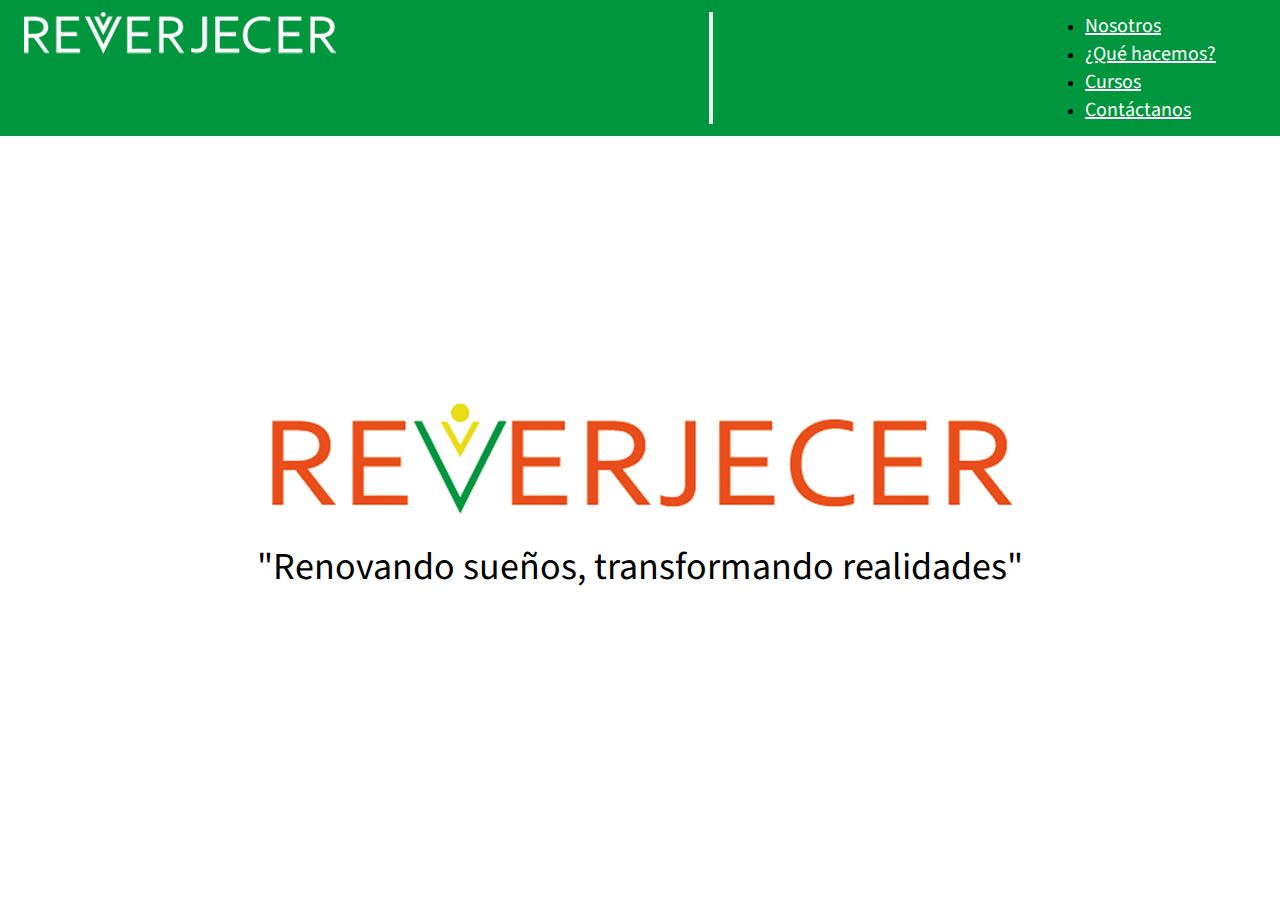
<file: index.html>
<!doctype html>
<html lang="es">
    <head>
        <meta charset="utf-8">
        <meta name="viewport" content="width=device-width, initial-scale=1">
        <title>Reverjecer</title>
        <link
            href="https://cdn.jsdelivr.net/npm/bootstrap@5.2.0/dist/css/bootstrap.min.css"
            rel="stylesheet"
            integrity="sha384-gH2yIJqKdNHPEq0n4Mqa/HGKIhSkIHeL5AyhkYV8i59U5AR6csBvApHHNl/vI1Bx"
            crossorigin="anonymous">
        <link rel="stylesheet" href="css/style.css">
        <link rel="preconnect" href="https://fonts.googleapis.com">
        <link
            rel="preconnect"
            href="https://fonts.gstatic.com"
            crossorigin="crossorigin">
        <link
            href="https://fonts.googleapis.com/css2?family=Source+Sans+Pro:ital,wght@0,400;0,600;1,400&display=swap"
            rel="stylesheet">
    </head>
    <body>
      <div class="container-fluid">
        
        <!-- Barra de navegación -->

        <section class="menunavegacion">
            
            <nav class="menunav navbar navbar-expand-lg">
                <div class="mobwh50">
                    <a href="index.html" target="_blank">
                        <img src="Images/logoblanco.png" alt="reverjecer" style="width:100%">
                        
                    </a>
                   
                </div>

                    <button class="navbar-toggler" type="button" data-bs-toggle="collapse" data-bs-target="#navbarNav" aria-controls="navbarNav" aria-expanded="false" aria-label="Toggle navigation">
                        <span class="navbar-toggler-icon"></span>
                    </button>
                
                
                <div class="mobwh50">
                    
                    

                    <div class="collapse navbar-collapse" id="navbarNav">
                       
                        <ul class="navbar-nav">
                            <li class="nav-item navp">
                                <a class="nav-link" href="nosotros.html" target="_blank">Nosotros</a>
                            </li>
                            <li class="nav-item  navp">
                                <a class="nav-link" href="quehacemos.html" target="_blank">¿Qué hacemos?</a>
                            </li>
                            <li class="nav-item  navp">
                                <a class="nav-link" href="cursos.html" target="_blank">Cursos</a>
                            </li>
                            <li class="nav-item">
                                <a class="nav-link" href="contactanos.html" target="_blank">Contáctanos</a>
                            </li>
                        </ul>
                    </div>
                </div>
                
                
            </nav>
             
        </section>
        
        <!-- Banner -->
        <section class="banner">
            <div>
                <img src="Images/banner.png" alt="reverjecer" style="width: 100%;">
            </div>

            <div>
                <p style="font-size: 38px ">"Renovando sueños, transformando realidades"</p>
            </div>
        </section>
        
    </div>

        <script
            src="https://cdn.jsdelivr.net/npm/bootstrap@5.2.0/dist/js/bootstrap.bundle.min.js"
            integrity="sha384-A3rJD856KowSb7dwlZdYEkO39Gagi7vIsF0jrRAoQmDKKtQBHUuLZ9AsSv4jD4Xa"
            crossorigin="anonymous"></script>
    </body>
</html>
</file>
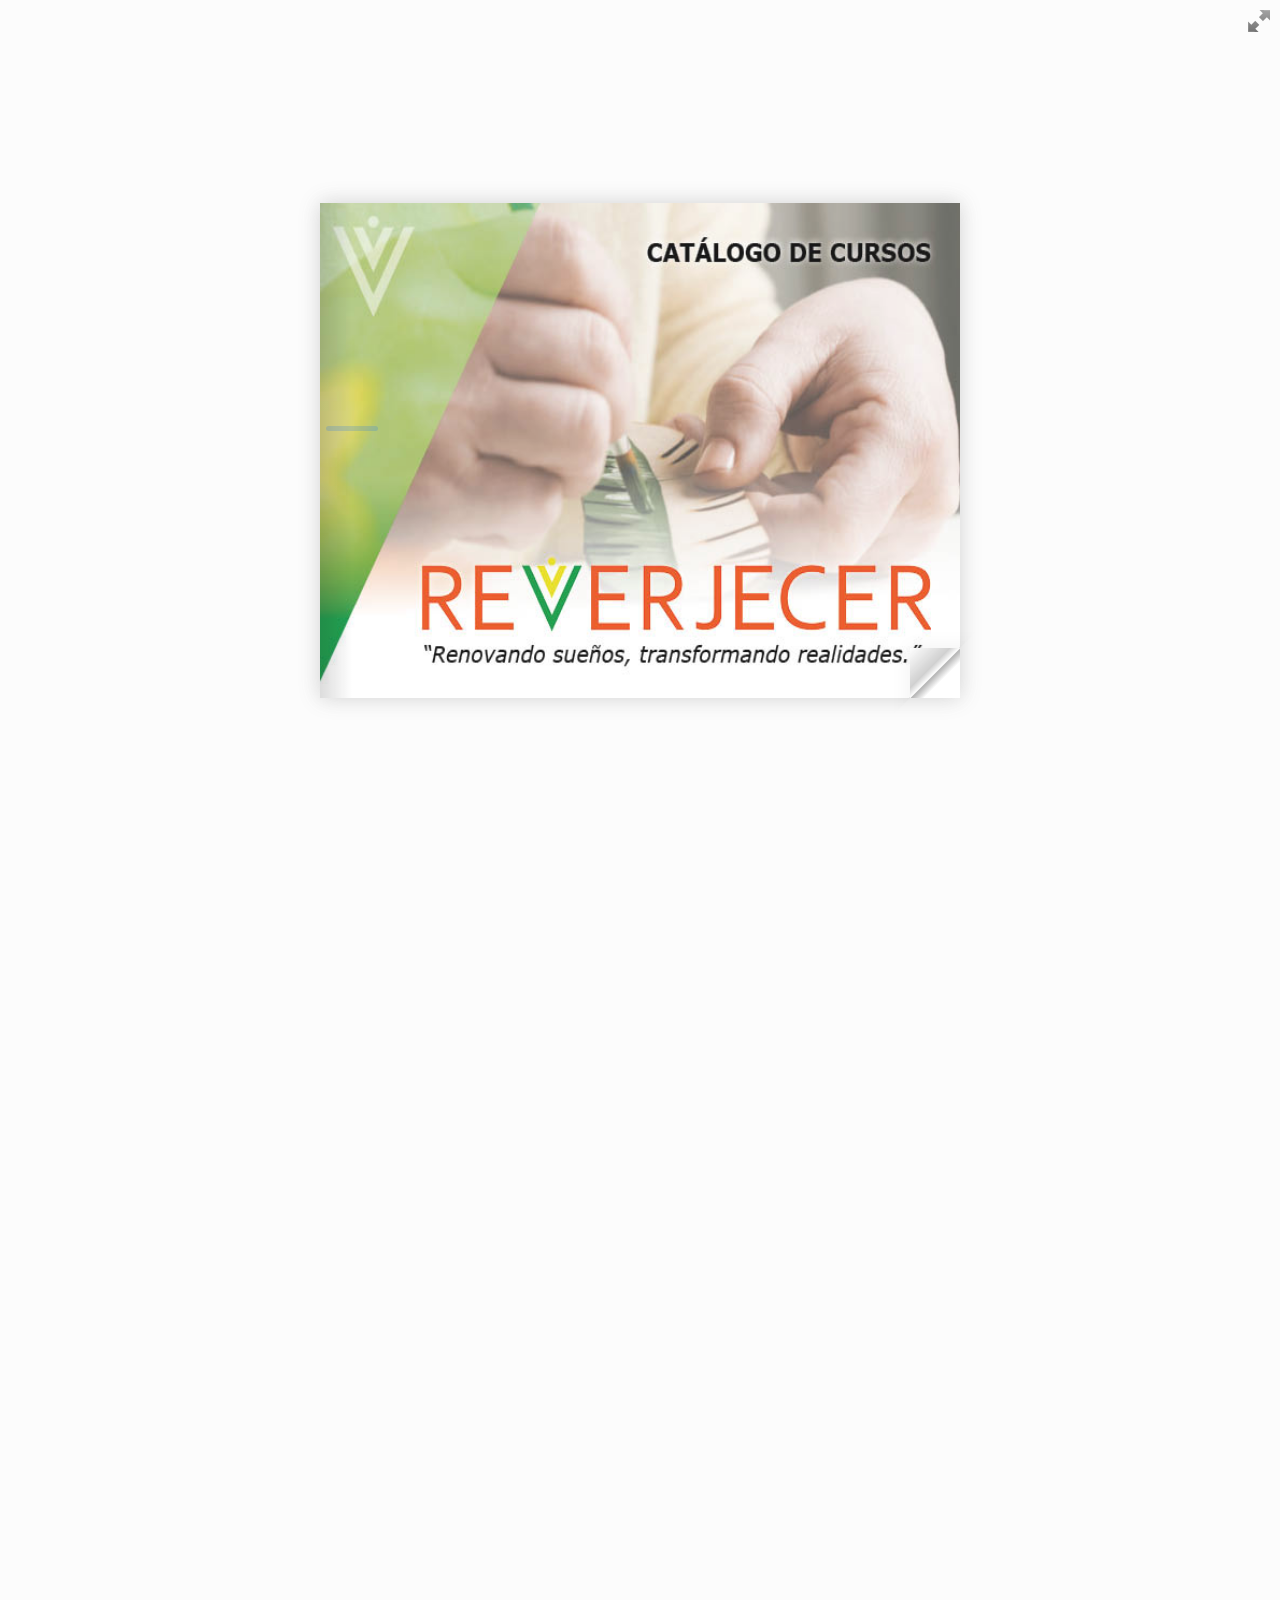
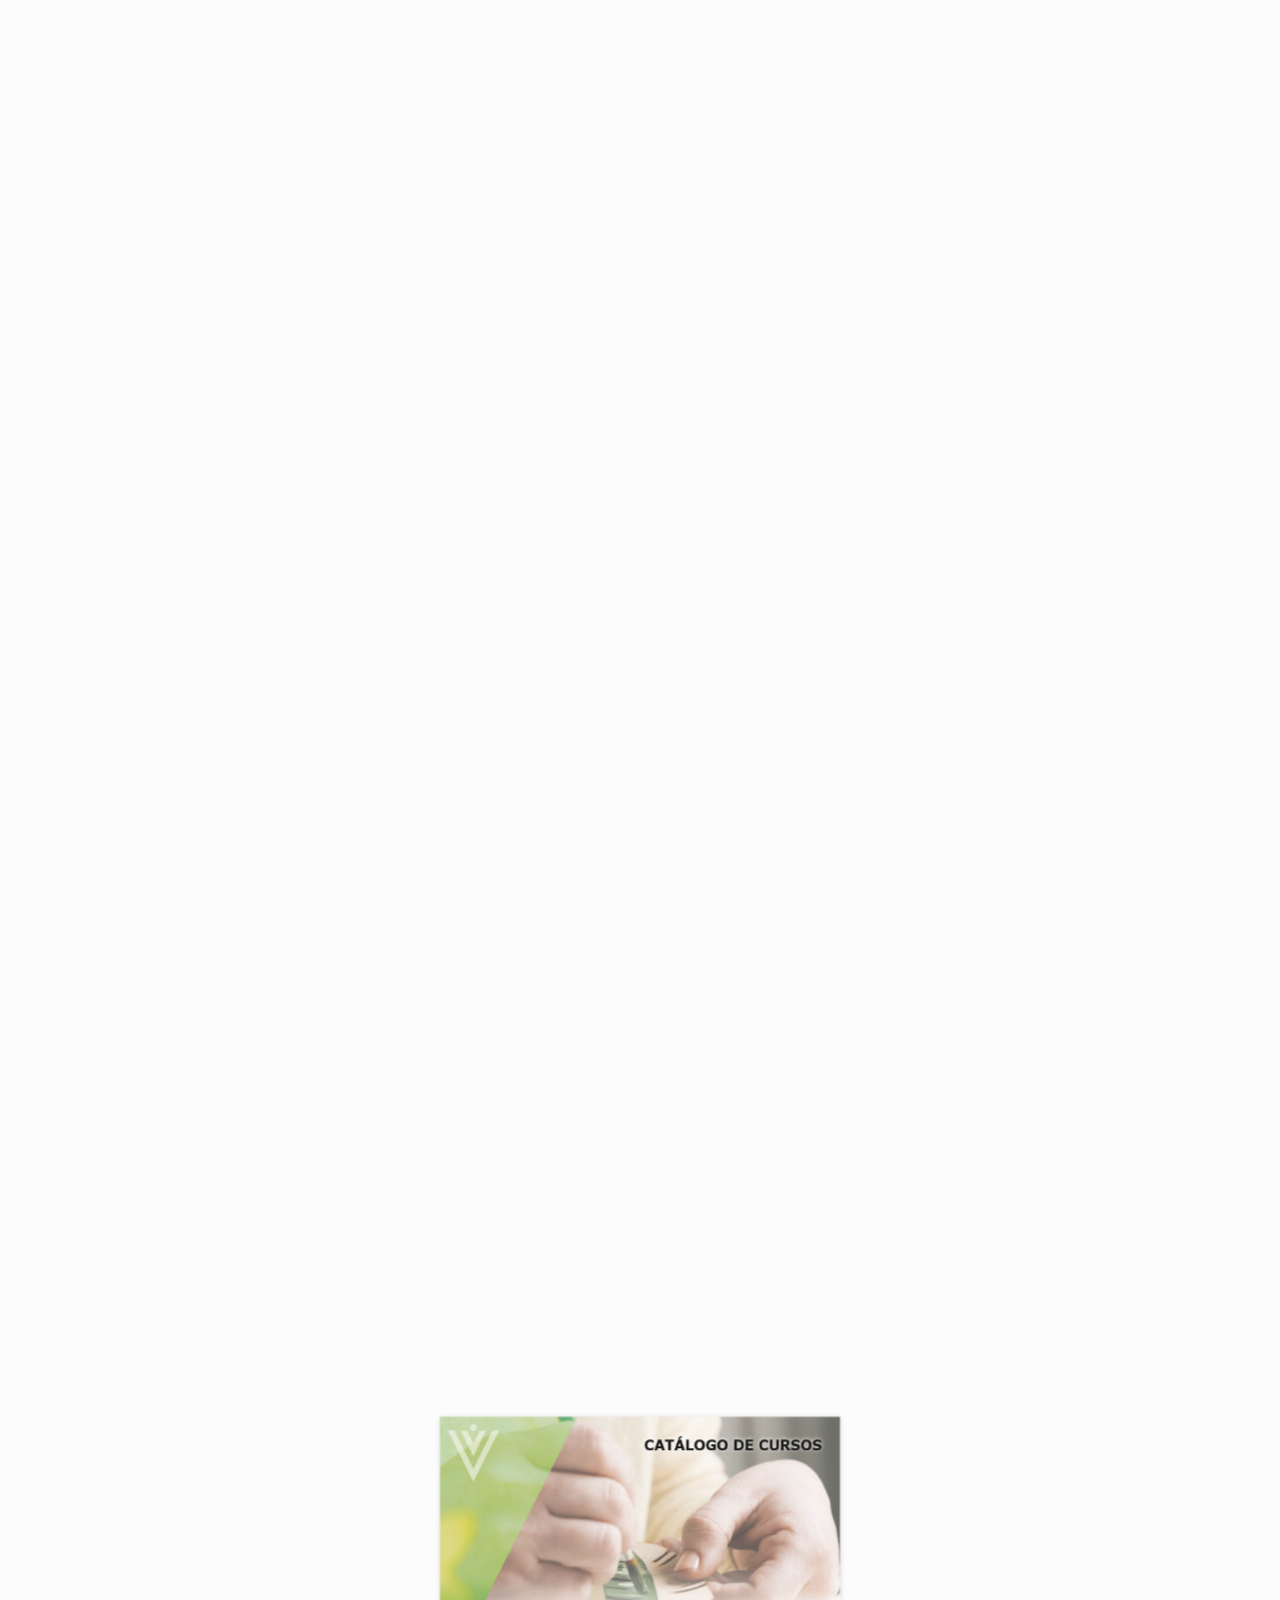
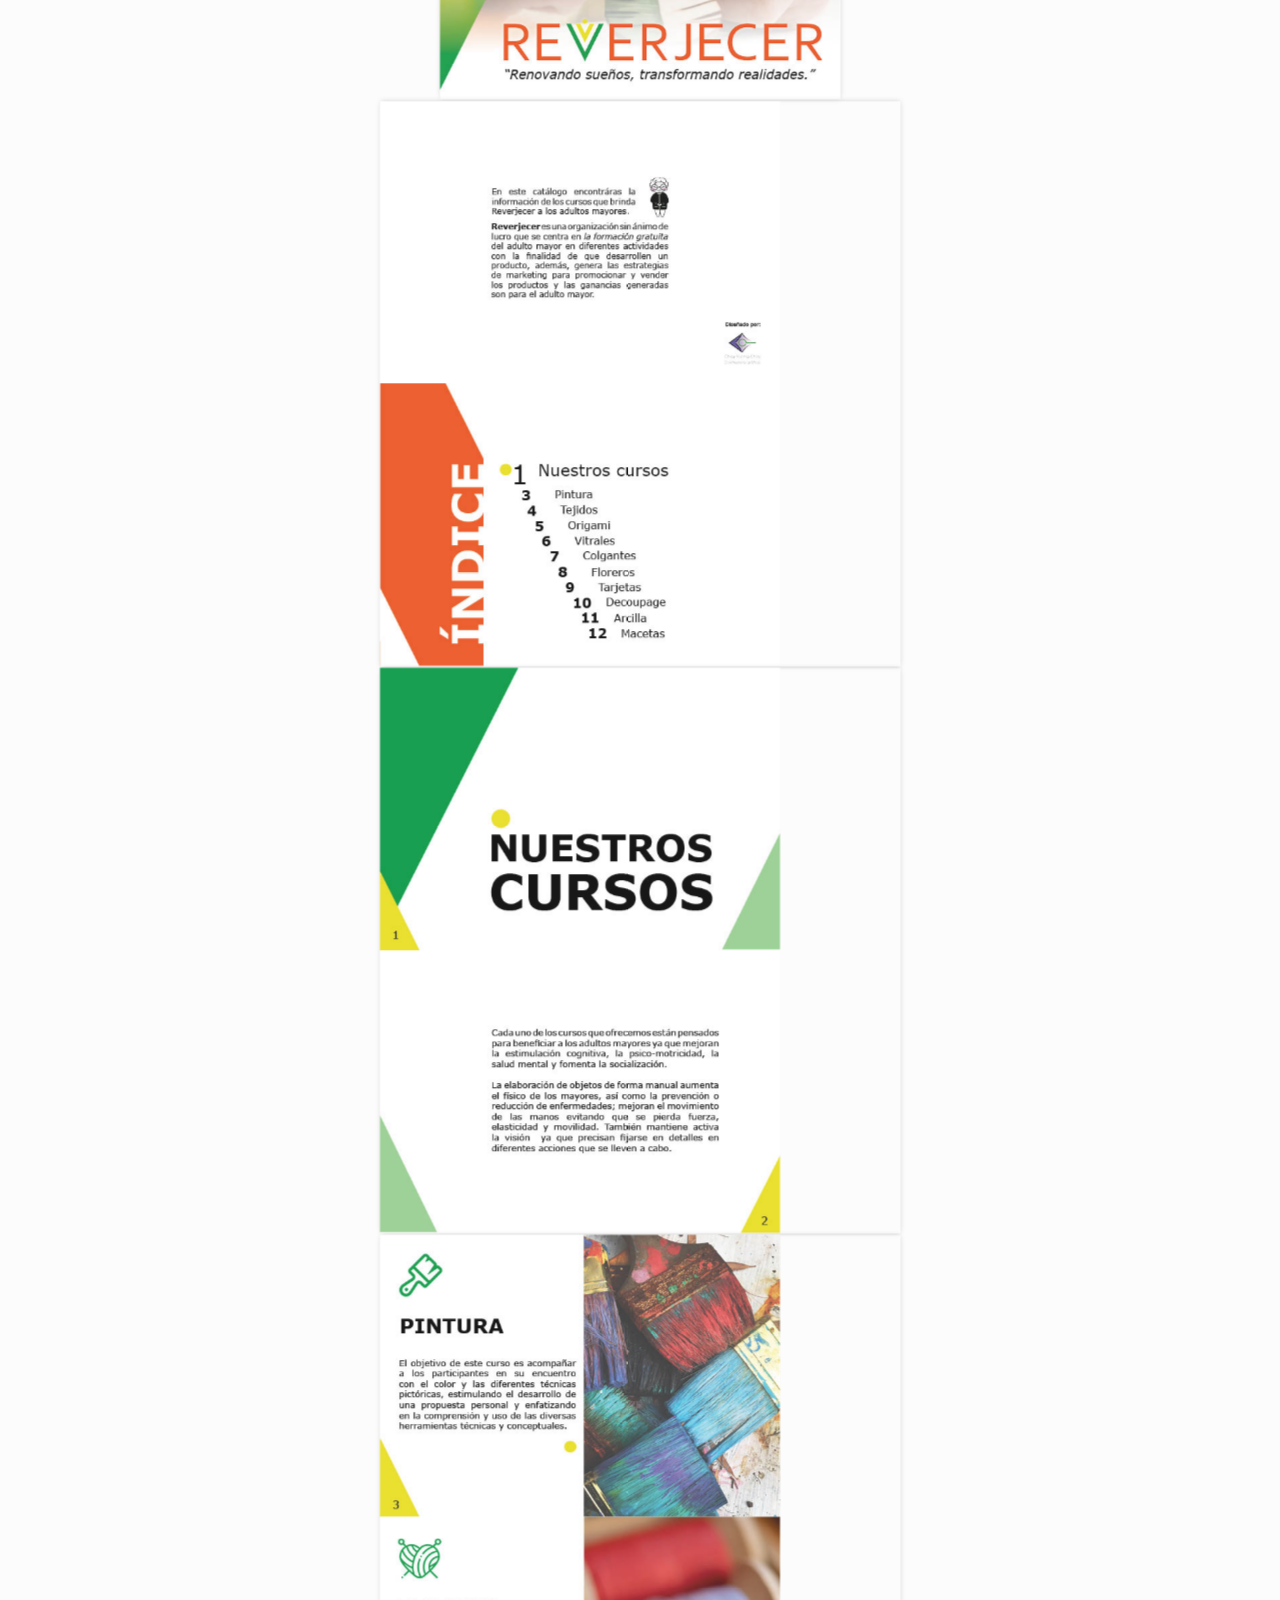
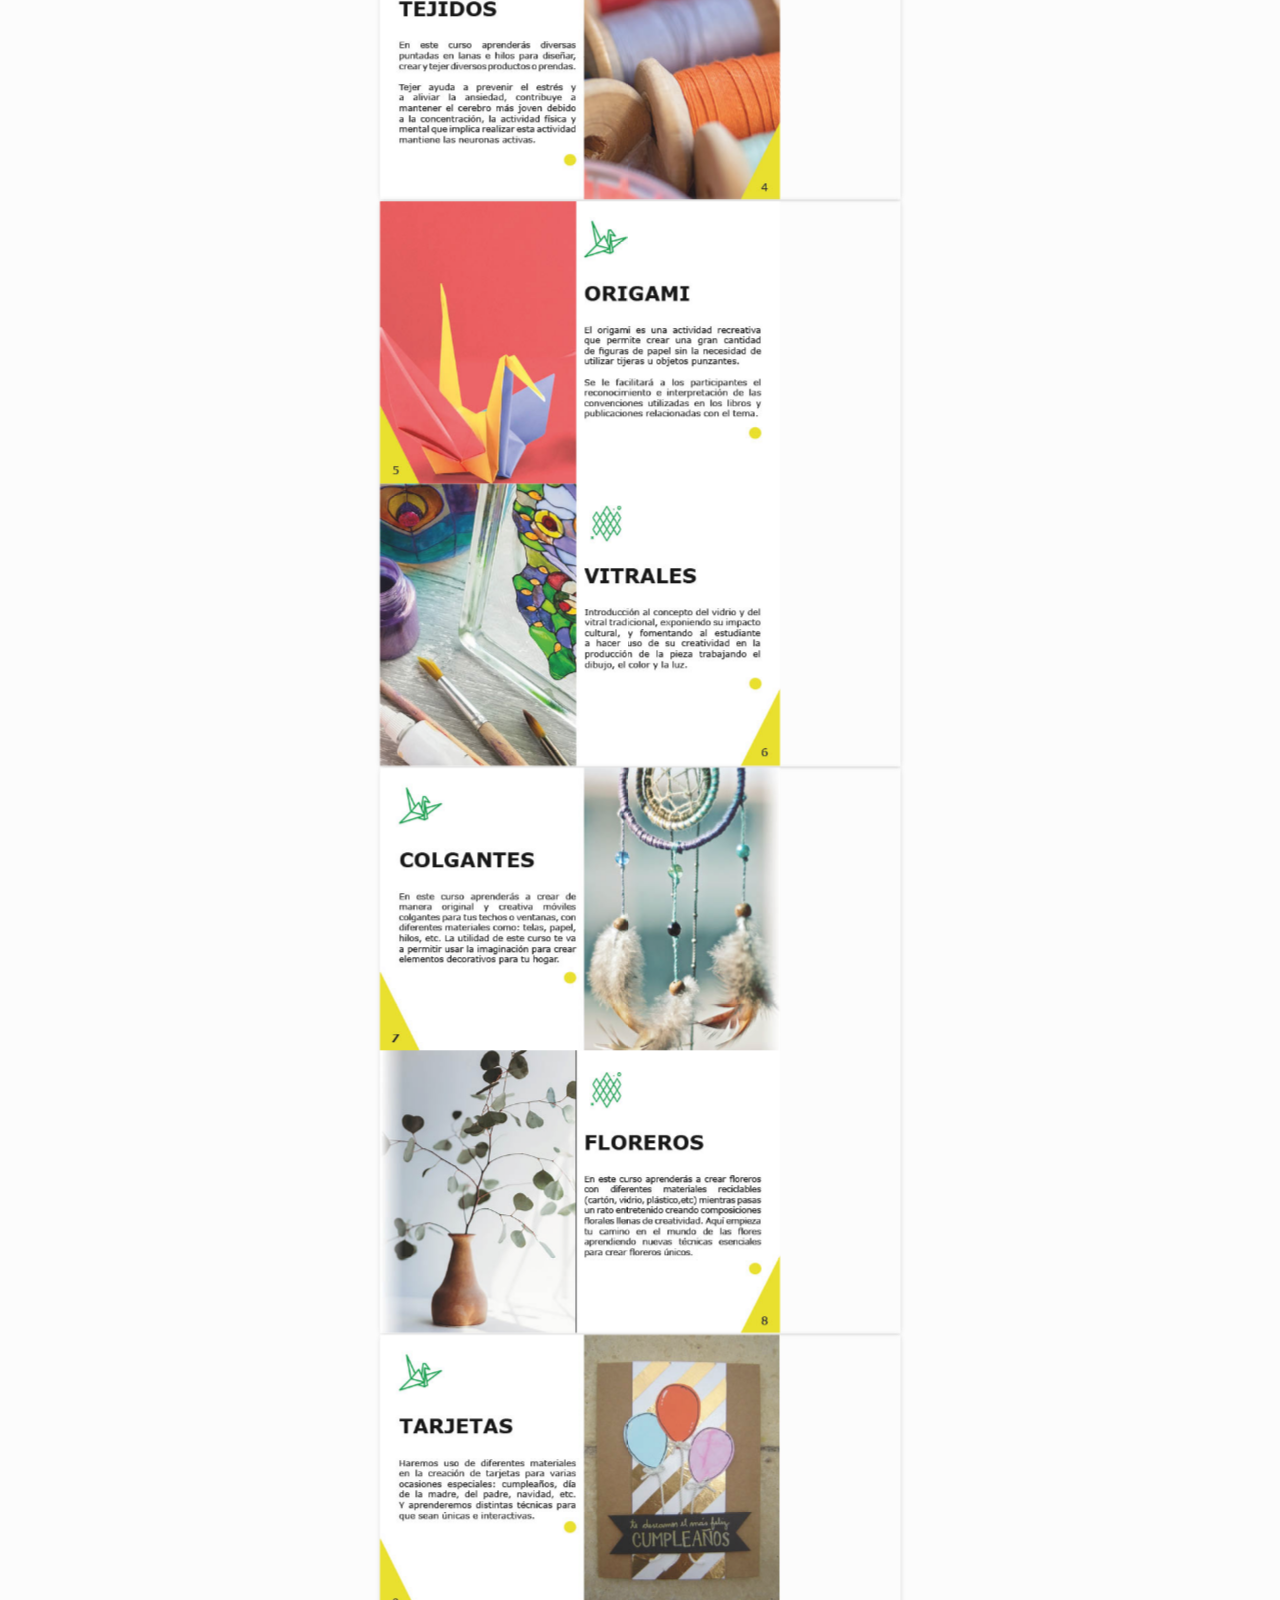
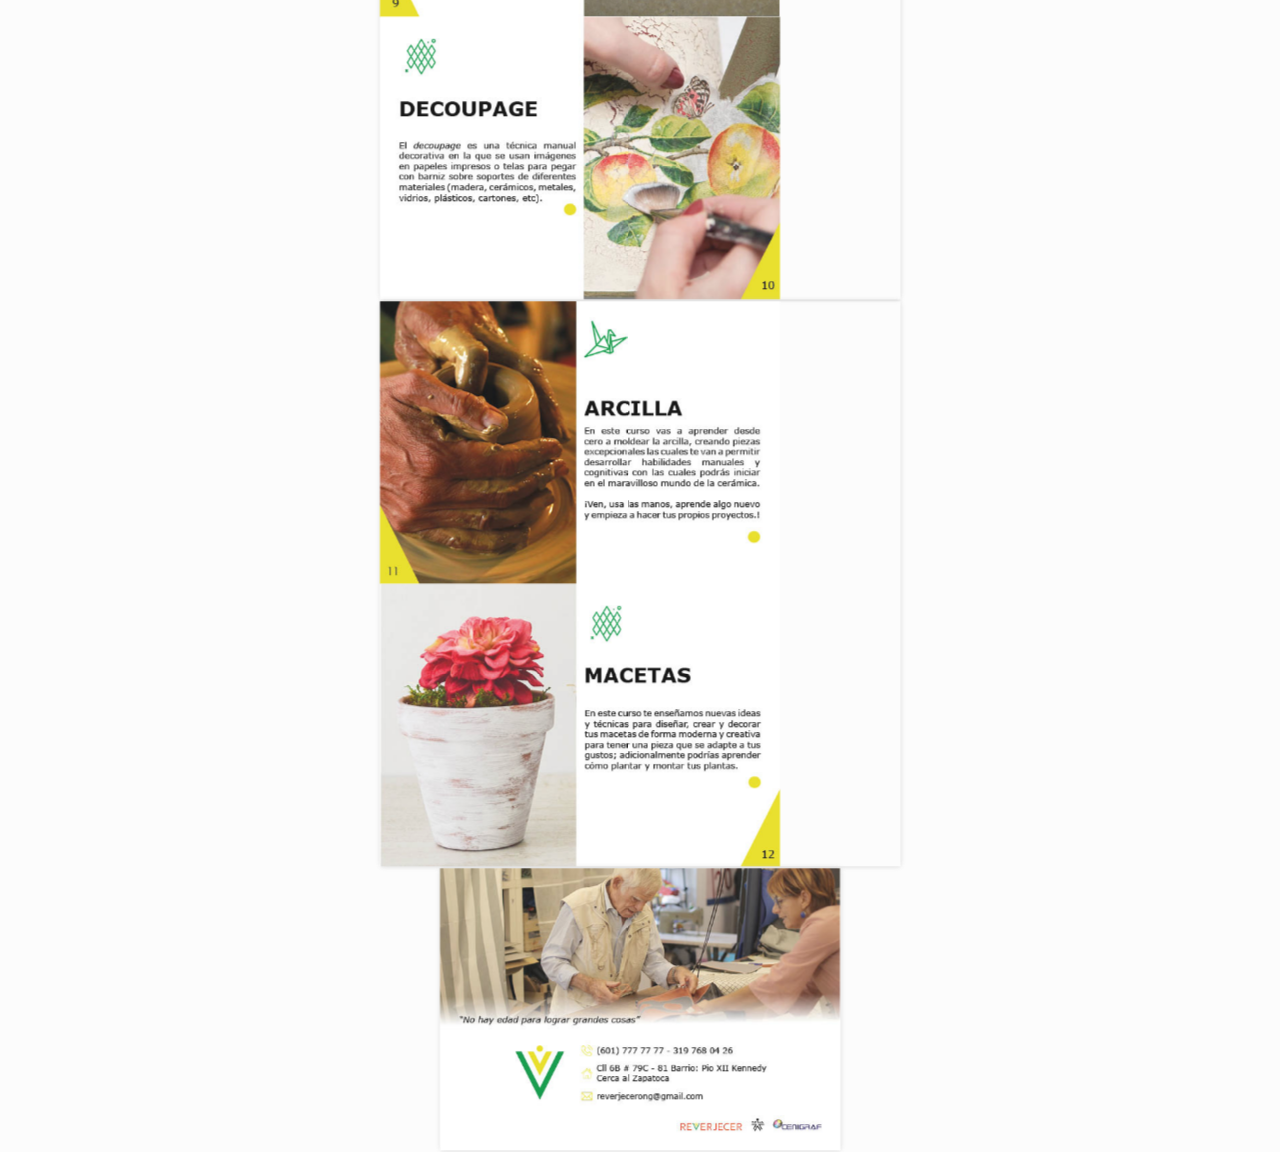
<file: flipbook_ong/samples/magazine/index.html>
<!doctype html>
<!--[if lt IE 7 ]> <html lang="en" class="ie6"> <![endif]-->
<!--[if IE 7 ]>    <html lang="en" class="ie7"> <![endif]-->
<!--[if IE 8 ]>    <html lang="en" class="ie8"> <![endif]-->
<!--[if IE 9 ]>    <html lang="en" class="ie9"> <![endif]-->
<!--[if !IE]><!--> <html lang="en"> <!--<![endif]-->
<head>
<title>Using turn.js and the new zoom feature</title>
<meta name="viewport" content="width = 1050, user-scalable = no" />
<script type="text/javascript" src="../../extras/jquery.min.1.7.js"></script>
<script type="text/javascript" src="../../extras/modernizr.2.5.3.min.js"></script>
<script type="text/javascript" src="../../lib/hash.js"></script>

</head>
<body>

<div id="canvas">

<div class="zoom-icon zoom-icon-in"></div>

<div class="magazine-viewport">
	<div class="container">
		<div class="magazine">
			<!-- Next button -->
			<div ignore="1" class="next-button"></div>
			<!-- Previous button -->
			<div ignore="1" class="previous-button"></div>
		</div>
	</div>
</div>

<!-- Thumbnails -->
<div class="thumbnails">
	<div>
		<ul>
			<li class="i">
				<img src="pages/1-thumb.jpg" width="800"  class="page-1">
				<span>1</span>
			</li>
			<li class="d">
				<img src="pages/2-thumb.jpg" width="800"  class="page-2">
				<img src="pages/3-thumb.jpg" width="800"  class="page-3">
				<span>2-3</span>
			</li>
			<li class="d">
				<img src="pages/4-thumb.jpg" width="800"  class="page-4">
				<img src="pages/5-thumb.jpg" width="800"  class="page-5">
				<span>4-5</span>
			</li>
			<li class="d">
				<img src="pages/6-thumb.jpg" width="800"  class="page-6">
				<img src="pages/7-thumb.jpg" width="800"  class="page-7">
				<span>6-7</span>
			</li>
			<li class="d">
				<img src="pages/8-thumb.jpg" width="800"  class="page-8">
				<img src="pages/9-thumb.jpg" width="800"  class="page-9">
				<span>8-9</span>
			</li>
			<li class="d">
				<img src="pages/10-thumb.jpg" width="800"  class="page-10">
				<img src="pages/11-thumb.jpg" width="800"  class="page-11">
				<span>10-11</span>
			</li>
			<li class="i">
				<img src="pages/12-thumb.jpg" width="800"  class="page-12">
				<img src="pages/13-thumb.jpg" width="800"  class="page-13">
				<span>12-13</span>
			</li>
			<li class="i">
				<img src="pages/14-thumb.jpg" width="800"  class="page-14">
				<img src="pages/15-thumb.jpg" width="800"  class="page-15">
				<span>14-15</span>
			</li>
			<li class="i">
				<img src="pages/16-thumb.jpg" width="800"  class="page-16">
				<span>16</span>
            </li>
			
		<ul>
	<div>	
</div>
</div>

<script type="text/javascript">

function loadApp() {

 	$('#canvas').fadeIn(1000);

 	var flipbook = $('.magazine');

 	// Check if the CSS was already loaded
	
	if (flipbook.width()==0 || flipbook.height()==0) {
		setTimeout(loadApp, 10);
		return;
	}
	
	// Create the flipbook

	flipbook.turn({
			
			// Magazine width

			width: 3300,

			// Magazine height

			height: 1275,

			// Duration in millisecond

			duration: 1000,

			// Hardware acceleration

			acceleration: !isChrome(),

			// Enables gradients

			gradients: true,
			
			// Auto center this flipbook

			autoCenter: true,

			// Elevation from the edge of the flipbook when turning a page

			elevation: 50,

			// The number of pages

			pages: 16,

			// Events

			when: {
				turning: function(event, page, view) {
					
					var book = $(this),
					currentPage = book.turn('page'),
					pages = book.turn('pages');
			
					// Update the current URI

					Hash.go('page/' + page).update();

					// Show and hide navigation buttons

					disableControls(page);
					

					$('.thumbnails .page-'+currentPage).
						parent().
						removeClass('current');

					$('.thumbnails .page-'+page).
						parent().
						addClass('current');



				},

				turned: function(event, page, view) {

					disableControls(page);

					$(this).turn('center');

					if (page==1) { 
						$(this).turn('peel', 'br');
					}

				},

				missing: function (event, pages) {

					// Add pages that aren't in the magazine

					for (var i = 0; i < pages.length; i++)
						addPage(pages[i], $(this));

				}
			}

	});

	// Zoom.js

	$('.magazine-viewport').zoom({
		flipbook: $('.magazine'),

		max: function() { 
			
			return largeMagazineWidth()/$('.magazine').width();

		}, 

		when: {

			swipeLeft: function() {

				$(this).zoom('flipbook').turn('next');

			},

			swipeRight: function() {
				
				$(this).zoom('flipbook').turn('previous');

			},

			resize: function(event, scale, page, pageElement) {

				if (scale==1)
					loadSmallPage(page, pageElement);
				else
					loadLargePage(page, pageElement);

			},

			zoomIn: function () {

				$('.thumbnails').hide();
				$('.made').hide();
				$('.magazine').removeClass('animated').addClass('zoom-in');
				$('.zoom-icon').removeClass('zoom-icon-in').addClass('zoom-icon-out');
				
				if (!window.escTip && !$.isTouch) {
					escTip = true;

					$('<div />', {'class': 'exit-message'}).
						html('<div>Press ESC to exit</div>').
							appendTo($('body')).
							delay(2000).
							animate({opacity:0}, 500, function() {
								$(this).remove();
							});
				}
			},

			zoomOut: function () {

				$('.exit-message').hide();
				$('.thumbnails').fadeIn();
				$('.made').fadeIn();
				$('.zoom-icon').removeClass('zoom-icon-out').addClass('zoom-icon-in');

				setTimeout(function(){
					$('.magazine').addClass('animated').removeClass('zoom-in');
					resizeViewport();
				}, 0);

			}
		}
	});

	// Zoom event

	if ($.isTouch)
		$('.magazine-viewport').bind('zoom.doubleTap', zoomTo);
	else
		$('.magazine-viewport').bind('zoom.tap', zoomTo);


	// Using arrow keys to turn the page

	$(document).keydown(function(e){

		var previous = 37, next = 39, esc = 27;

		switch (e.keyCode) {
			case previous:

				// left arrow
				$('.magazine').turn('previous');
				e.preventDefault();

			break;
			case next:

				//right arrow
				$('.magazine').turn('next');
				e.preventDefault();

			break;
			case esc:
				
				$('.magazine-viewport').zoom('zoomOut');	
				e.preventDefault();

			break;
		}
	});

	// URIs - Format #/page/1 

	Hash.on('^page\/([0-9]*)$', {
		yep: function(path, parts) {
			var page = parts[1];

			if (page!==undefined) {
				if ($('.magazine').turn('is'))
					$('.magazine').turn('page', page);
			}

		},
		nop: function(path) {

			if ($('.magazine').turn('is'))
				$('.magazine').turn('page', 1);
		}
	});


	$(window).resize(function() {
		resizeViewport();
	}).bind('orientationchange', function() {
		resizeViewport();
	});

	// Events for thumbnails

	$('.thumbnails').click(function(event) {
		
		var page;

		if (event.target && (page=/page-([0-9]+)/.exec($(event.target).attr('class'))) ) {
		
			$('.magazine').turn('page', page[1]);
		}
	});

	$('.thumbnails li').
		bind($.mouseEvents.over, function() {
			
			$(this).addClass('thumb-hover');

		}).bind($.mouseEvents.out, function() {
			
			$(this).removeClass('thumb-hover');

		});

	if ($.isTouch) {
	
		$('.thumbnails').
			addClass('thumbanils-touch').
			bind($.mouseEvents.move, function(event) {
				event.preventDefault();
			});

	} else {

		$('.thumbnails ul').mouseover(function() {

			$('.thumbnails').addClass('thumbnails-hover');

		}).mousedown(function() {

			return false;

		}).mouseout(function() {

			$('.thumbnails').removeClass('thumbnails-hover');

		});

	}


	// Regions

	if ($.isTouch) {
		$('.magazine').bind('touchstart', regionClick);
	} else {
		$('.magazine').click(regionClick);
	}

	// Events for the next button

	$('.next-button').bind($.mouseEvents.over, function() {
		
		$(this).addClass('next-button-hover');

	}).bind($.mouseEvents.out, function() {
		
		$(this).removeClass('next-button-hover');

	}).bind($.mouseEvents.down, function() {
		
		$(this).addClass('next-button-down');

	}).bind($.mouseEvents.up, function() {
		
		$(this).removeClass('next-button-down');

	}).click(function() {
		
		$('.magazine').turn('next');

	});

	// Events for the next button
	
	$('.previous-button').bind($.mouseEvents.over, function() {
		
		$(this).addClass('previous-button-hover');

	}).bind($.mouseEvents.out, function() {
		
		$(this).removeClass('previous-button-hover');

	}).bind($.mouseEvents.down, function() {
		
		$(this).addClass('previous-button-down');

	}).bind($.mouseEvents.up, function() {
		
		$(this).removeClass('previous-button-down');

	}).click(function() {
		
		$('.magazine').turn('previous');

	});


	resizeViewport();

	$('.magazine').addClass('animated');

}

// Zoom icon

 $('.zoom-icon').bind('mouseover', function() { 
 	
 	if ($(this).hasClass('zoom-icon-in'))
 		$(this).addClass('zoom-icon-in-hover');

 	if ($(this).hasClass('zoom-icon-out'))
 		$(this).addClass('zoom-icon-out-hover');
 
 }).bind('mouseout', function() { 
 	
 	 if ($(this).hasClass('zoom-icon-in'))
 		$(this).removeClass('zoom-icon-in-hover');
 	
 	if ($(this).hasClass('zoom-icon-out'))
 		$(this).removeClass('zoom-icon-out-hover');

 }).bind('click', function() {

 	if ($(this).hasClass('zoom-icon-in'))
 		$('.magazine-viewport').zoom('zoomIn');
 	else if ($(this).hasClass('zoom-icon-out'))	
		$('.magazine-viewport').zoom('zoomOut');

 });

 $('#canvas').hide();


// Load the HTML4 version if there's not CSS transform

yepnope({
	test : Modernizr.csstransforms,
	yep: ['../../lib/turn.js'],
	nope: ['../../lib/turn.html4.min.js'],
	both: ['../../lib/zoom.min.js', 'js/magazine.js', 'css/magazine.css'],
	complete: loadApp
});

</script>

</body>
</html>
</file>
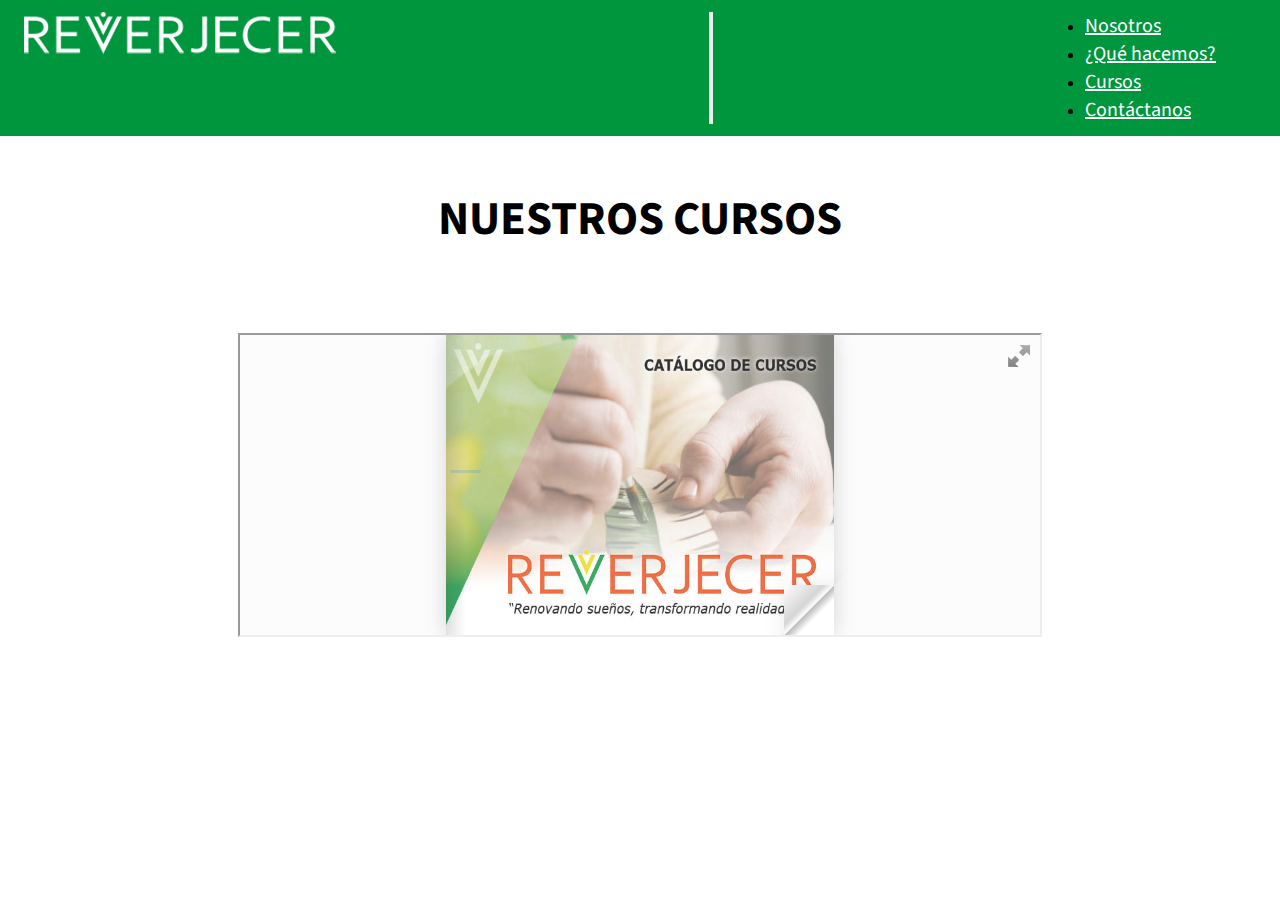
<file: cursos.html>
<!doctype html>
<html lang="es">
    <head>
        <meta charset="utf-8">
        <meta name="viewport" content="width=device-width, initial-scale=1">
        <title>Reverjecer</title>
        <link
            href="https://cdn.jsdelivr.net/npm/bootstrap@5.2.0/dist/css/bootstrap.min.css"
            rel="stylesheet"
            integrity="sha384-gH2yIJqKdNHPEq0n4Mqa/HGKIhSkIHeL5AyhkYV8i59U5AR6csBvApHHNl/vI1Bx"
            crossorigin="anonymous">
        <link rel="stylesheet" href="css/style.css">
        <link rel="preconnect" href="https://fonts.googleapis.com">
        <link
            rel="preconnect"
            href="https://fonts.gstatic.com"
            crossorigin="crossorigin">
        <link
            href="https://fonts.googleapis.com/css2?family=Source+Sans+Pro:ital,wght@0,400;0,600;1,400&display=swap"
            rel="stylesheet">
    </head>
    <body>
      <div class="container-fluid">
        <!-- Barra de navegación -->

        <section class="menunavegacion">
            
            <nav class="menunav navbar navbar-expand-lg">
                <div class="mobwh50">
                    <a href="index.html" target="_blank">
                        <img src="Images/logoblanco.png" alt="reverjecer" style="width:100%">
                        
                    </a>
                   
                </div>

                    <button class="navbar-toggler" type="button" data-bs-toggle="collapse" data-bs-target="#navbarNav" aria-controls="navbarNav" aria-expanded="false" aria-label="Toggle navigation">
                        <span class="navbar-toggler-icon"></span>
                    </button>
                
                
                <div class="mobwh50">
                    
                    

                    <div class="collapse navbar-collapse" id="navbarNav">
                       
                        <ul class="navbar-nav">
                            <li class="nav-item navp">
                                <a class="nav-link" href="nosotros.html" target="_blank">Nosotros</a>
                            </li>
                            <li class="nav-item  navp">
                                <a class="nav-link" href="quehacemos.html" target="_blank">¿Qué hacemos?</a>
                            </li>
                            <li class="nav-item  navp">
                                <a class="nav-link" href="cursos.html" target="_blank">Cursos</a>
                            </li>
                            <li class="nav-item">
                                <a class="nav-link" href="contactanos.html" target="_blank">Contáctanos</a>
                            </li>
                        </ul>
                    </div>
                </div>
                
                
            </nav>
             
        </section>

<!-- cursos -->
        <section>
            <div class="row cursos">
                <div class="col-12 titulos">
                    <h1>Nuestros cursos</h1>
                </div>
            </div>
                <div class="nosotros">
                    <iframe src="flipbook_ong/samples/magazine/index.html" width="800" height="300"></iframe>
                </div>
        
        </section>

        <script
            src="https://cdn.jsdelivr.net/npm/bootstrap@5.2.0/dist/js/bootstrap.bundle.min.js"
            integrity="sha384-A3rJD856KowSb7dwlZdYEkO39Gagi7vIsF0jrRAoQmDKKtQBHUuLZ9AsSv4jD4Xa"
            crossorigin="anonymous"></script>
    </body>
</html>
</file>
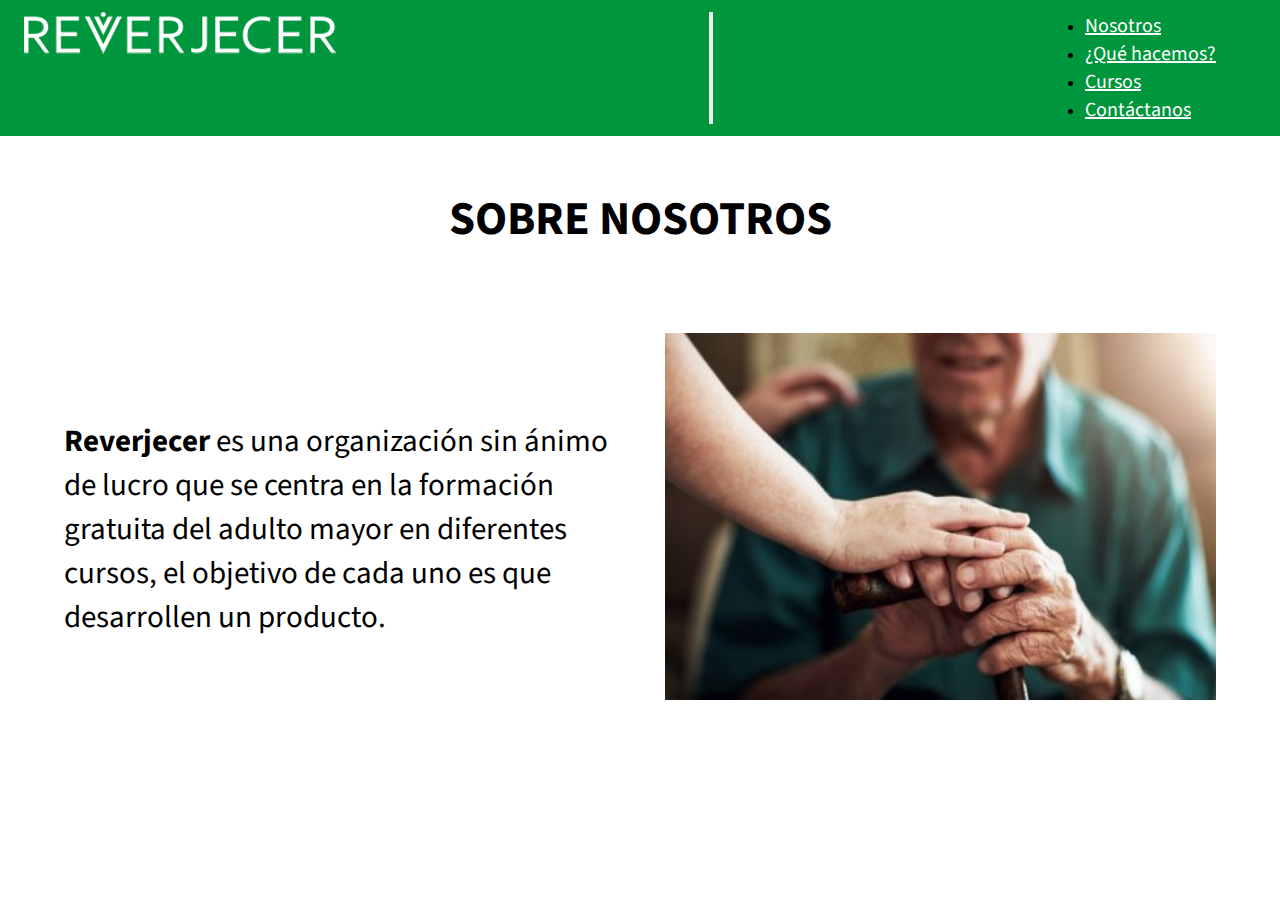
<file: nosotros.html>
<!doctype html>
<html lang="es">
    <head>
        <meta charset="utf-8">
        <meta name="viewport" content="width=device-width, initial-scale=1">
        <title>Reverjecer</title>
        <link
            href="https://cdn.jsdelivr.net/npm/bootstrap@5.2.0/dist/css/bootstrap.min.css"
            rel="stylesheet"
            integrity="sha384-gH2yIJqKdNHPEq0n4Mqa/HGKIhSkIHeL5AyhkYV8i59U5AR6csBvApHHNl/vI1Bx"
            crossorigin="anonymous">
        <link rel="stylesheet" href="css/style.css">
        <link rel="preconnect" href="https://fonts.googleapis.com">
        <link
            rel="preconnect"
            href="https://fonts.gstatic.com"
            crossorigin="crossorigin">
        <link
            href="https://fonts.googleapis.com/css2?family=Source+Sans+Pro:ital,wght@0,400;0,600;1,400&display=swap"
            rel="stylesheet">
    </head>
    <body>
      <div class="container-fluid">
        <!-- Barra de navegación -->

        <section class="menunavegacion">
            
            <nav class="menunav navbar navbar-expand-lg">
                <div class="mobwh50">
                    <a href="index.html" target="_blank">
                        <img src="Images/logoblanco.png" alt="reverjecer" style="width:100%">
                        
                    </a>
                   
                </div>

                    <button class="navbar-toggler" type="button" data-bs-toggle="collapse" data-bs-target="#navbarNav" aria-controls="navbarNav" aria-expanded="false" aria-label="Toggle navigation">
                        <span class="navbar-toggler-icon"></span>
                    </button>
                
                
                <div class="mobwh50">
                    
                    

                    <div class="collapse navbar-collapse" id="navbarNav">
                       
                        <ul class="navbar-nav">
                            <li class="nav-item navp">
                                <a class="nav-link" href="nosotros.html" target="_blank">Nosotros</a>
                            </li>
                            <li class="nav-item  navp">
                                <a class="nav-link" href="quehacemos.html" target="_blank">¿Qué hacemos?</a>
                            </li>
                            <li class="nav-item  navp">
                                <a class="nav-link" href="cursos.html" target="_blank">Cursos</a>
                            </li>
                            <li class="nav-item">
                                <a class="nav-link" href="contactanos.html" target="_blank">Contáctanos</a>
                            </li>
                        </ul>
                    </div>
                </div>
                
                
            </nav>
             
        </section>
<!-- sobre nosotros -->
        
        <div class="row">
            <div class="titulos">
                <h1>SOBRE NOSOTROS</h1>
            </div>
        </div>
        <div class="row nosotros nosotrosmob" direction="ltr">
            <div class="wh50 whmob90 textonos">
                <p style="font-size: 31px;"> <b>Reverjecer</b> es una organización sin ánimo de lucro que se centra en la formación gratuita del adulto mayor en diferentes cursos, el objetivo de cada uno es que desarrollen un producto.<p>
            </div>
            <div class="wh50 whmob90">
                <img src="Images/fotonosotros.jpg" alt="nosotros" style="width:100%;">
            </div>
        </div>
        
        
        


        <script
            src="https://cdn.jsdelivr.net/npm/bootstrap@5.2.0/dist/js/bootstrap.bundle.min.js"
            integrity="sha384-A3rJD856KowSb7dwlZdYEkO39Gagi7vIsF0jrRAoQmDKKtQBHUuLZ9AsSv4jD4Xa"
            crossorigin="anonymous"></script>
    </body>
</html>
</file>
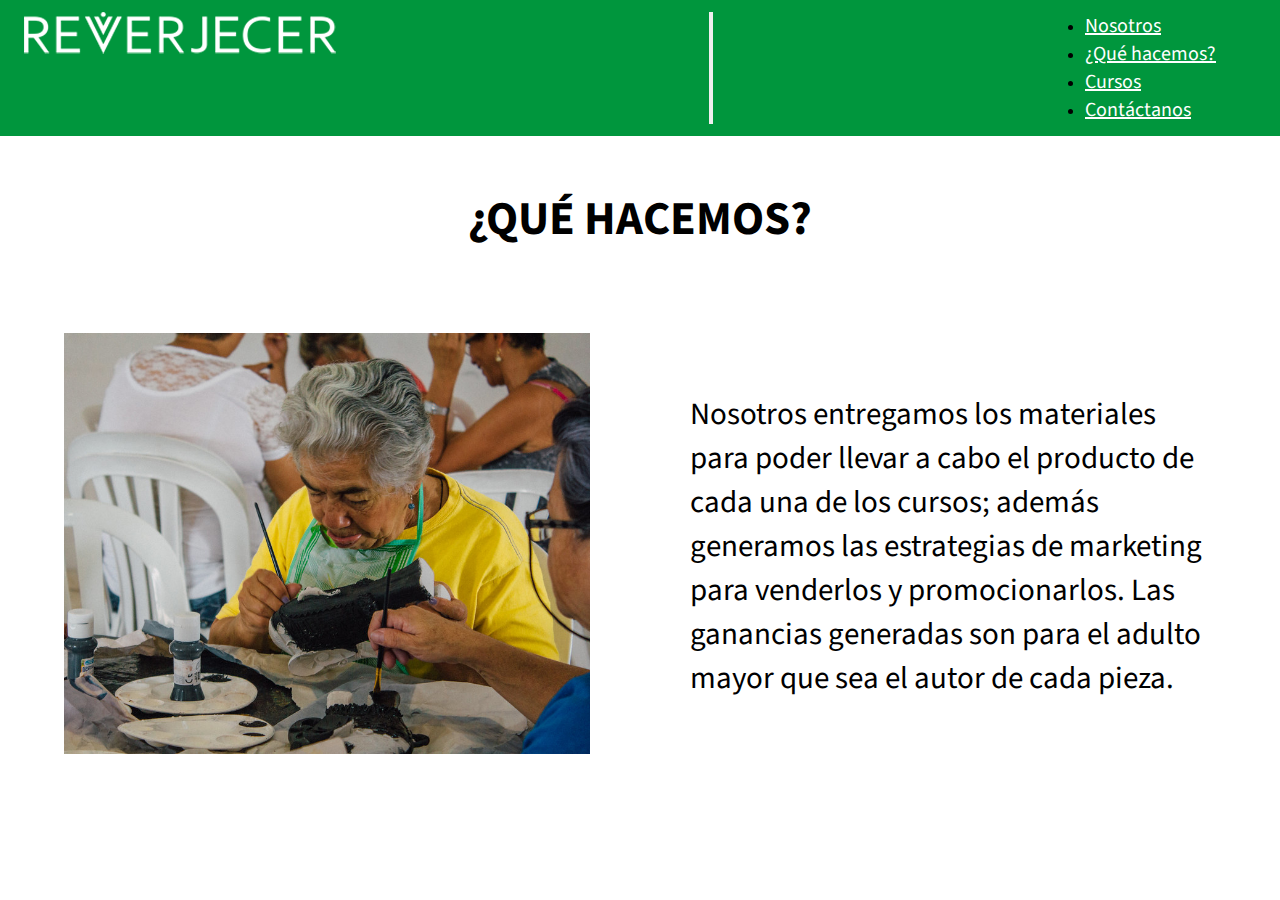
<file: quehacemos.html>
<!doctype html>
<html lang="es">
    <head>
        <meta charset="utf-8">
        <meta name="viewport" content="width=device-width, initial-scale=1">
        <title>Reverjecer</title>
        <link
            href="https://cdn.jsdelivr.net/npm/bootstrap@5.2.0/dist/css/bootstrap.min.css"
            rel="stylesheet"
            integrity="sha384-gH2yIJqKdNHPEq0n4Mqa/HGKIhSkIHeL5AyhkYV8i59U5AR6csBvApHHNl/vI1Bx"
            crossorigin="anonymous">
        <link rel="stylesheet" href="css/style.css">
        <link rel="preconnect" href="https://fonts.googleapis.com">
        <link
            rel="preconnect"
            href="https://fonts.gstatic.com"
            crossorigin="crossorigin">
        <link
            href="https://fonts.googleapis.com/css2?family=Source+Sans+Pro:ital,wght@0,400;0,600;1,400&display=swap"
            rel="stylesheet">
    </head>
    <body>
      <div class="container-fluid">
        <!-- Barra de navegación -->

        <section class="menunavegacion">
            
            <nav class="menunav navbar navbar-expand-lg">
                <div class="mobwh50">
                    <a href="index.html" target="_blank">
                        <img src="Images/logoblanco.png" alt="reverjecer" style="width:100%">
                        
                    </a>
                   
                </div>

                    <button class="navbar-toggler" type="button" data-bs-toggle="collapse" data-bs-target="#navbarNav" aria-controls="navbarNav" aria-expanded="false" aria-label="Toggle navigation">
                        <span class="navbar-toggler-icon"></span>
                    </button>
                
                
                <div class="mobwh50">
                    
                    

                    <div class="collapse navbar-collapse" id="navbarNav">
                       
                        <ul class="navbar-nav">
                            <li class="nav-item navp">
                                <a class="nav-link" href="nosotros.html" target="_blank">Nosotros</a>
                            </li>
                            <li class="nav-item  navp">
                                <a class="nav-link" href="quehacemos.html" target="_blank">¿Qué hacemos?</a>
                            </li>
                            <li class="nav-item  navp">
                                <a class="nav-link" href="cursos.html" target="_blank">Cursos</a>
                            </li>
                            <li class="nav-item">
                                <a class="nav-link" href="contactanos.html" target="_blank">Contáctanos</a>
                            </li>
                        </ul>
                    </div>
                </div>
                
                
            </nav>
             
        </section>
<!-- que hacemos -->
        <section>
            <div class="row">
                <div class="titulos">
                    <h1>¿qué hacemos?</h1>
                </div>
            </div>
            <div class="row nosotros">
                <div class="wh50 whmob90">
                    <img src="Images/fotoquehacemos.jpeg" alt="¿qué hacemos?" style="width:100%;">
                </div>
                <div class="wh50 whmob90 textoquehacemos">
                    <p style="font-size: 31px;"> Nosotros entregamos los materiales para poder llevar a cabo el producto de cada una de los cursos; además generamos las estrategias de marketing para venderlos y promocionarlos. Las ganancias generadas son para el adulto mayor que sea el autor de cada pieza.<p>
                </div>
            </div>
            </div>
        </section>

        <script
            src="https://cdn.jsdelivr.net/npm/bootstrap@5.2.0/dist/js/bootstrap.bundle.min.js"
            integrity="sha384-A3rJD856KowSb7dwlZdYEkO39Gagi7vIsF0jrRAoQmDKKtQBHUuLZ9AsSv4jD4Xa"
            crossorigin="anonymous"></script>
    </body>
</html>
</file>
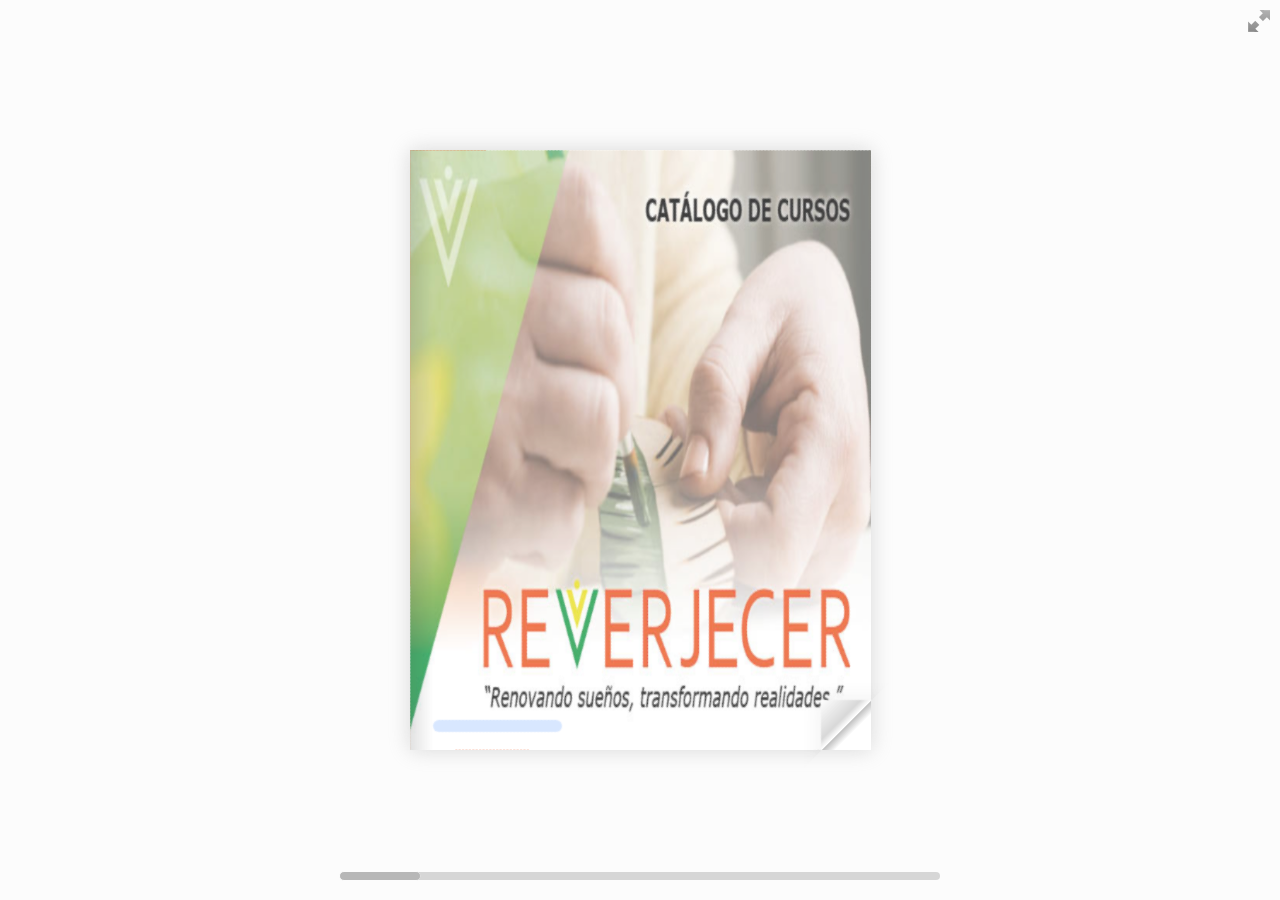
<file: flipbook_ong/samples/magazine/slider.html>
<!doctype html>
<html lang="en">
<head>
<title>Using turn.js and the new zoom feature</title>
<meta name="viewport" content="width = 1050, user-scalable = no" />
<link rel="icon" type="image/png" href="../../pics/favicon.png" />
<script type="text/javascript" src="../../extras/jquery.min.1.7.js"></script>
<script type="text/javascript" src="../../extras/jquery-ui-1.8.20.custom.min.js"></script>
<script type="text/javascript" src="../../extras/modernizr.2.5.3.min.js"></script>
<script type="text/javascript" src="../../lib/hash.js"></script>
</head>
<body>

<div id="canvas">

<div class="zoom-icon zoom-icon-in"></div>

<div class="magazine-viewport">
	<div class="container">
		<div class="magazine">
			<!-- Next button -->
			<div ignore="1" class="next-button"></div>
			<!-- Previous button -->
			<div ignore="1" class="previous-button"></div>
		</div>
	</div>
	<div class="bottom">
		<div id="slider-bar" class="turnjs-slider">
			<div id="slider"></div>
		</div>
	</div>
</div>

<script type="text/javascript">

function loadApp() {

 	$('#canvas').fadeIn(1000);

 	var flipbook = $('.magazine');

 	// Check if the CSS was already loaded
	
	if (flipbook.width()==0 || flipbook.height()==0) {
		setTimeout(loadApp, 10);
		return;
	}
	
	// Create the flipbook

	flipbook.turn({
			
			// Magazine width

			width: 922,

			// Magazine height

			height: 600,

			// Duration in millisecond

			duration: 1000,

			// Enables gradients

			gradients: true,
			
			// Auto center this flipbook

			autoCenter: true,

			// Elevation from the edge of the flipbook when turning a page

			elevation: 50,

			// The number of pages

			pages: 12,

			// Events

			when: {
				turning: function(event, page, view) {
					
					var book = $(this),
					currentPage = book.turn('page'),
					pages = book.turn('pages');
			
					// Update the current URI

					Hash.go('page/' + page).update();

					// Show and hide navigation buttons

					disableControls(page);

				},

				turned: function(event, page, view) {

					disableControls(page);

					$(this).turn('center');

					$('#slider').slider('value', getViewNumber($(this), page));

					if (page==1) { 
						$(this).turn('peel', 'br');
					}

				},

				missing: function (event, pages) {

					// Add pages that aren't in the magazine

					for (var i = 0; i < pages.length; i++)
						addPage(pages[i], $(this));

				}
			}

	});

	// Zoom.js

	$('.magazine-viewport').zoom({
		flipbook: $('.magazine'),

		max: function() { 
			
			return largeMagazineWidth()/$('.magazine').width();

		}, 

		when: {
			swipeLeft: function() {

				$(this).zoom('flipbook').turn('next');

			},

			swipeRight: function() {
				
				$(this).zoom('flipbook').turn('previous');

			},

			resize: function(event, scale, page, pageElement) {

				if (scale==1)
					loadSmallPage(page, pageElement);
				else
					loadLargePage(page, pageElement);

			},

			zoomIn: function () {

				$('#slider-bar').hide();
				$('.made').hide();
				$('.magazine').removeClass('animated').addClass('zoom-in');
				$('.zoom-icon').removeClass('zoom-icon-in').addClass('zoom-icon-out');
				
				if (!window.escTip && !$.isTouch) {
					escTip = true;

					$('<div />', {'class': 'exit-message'}).
						html('<div>Press ESC to exit</div>').
							appendTo($('body')).
							delay(2000).
							animate({opacity:0}, 500, function() {
								$(this).remove();
							});
				}
			},

			zoomOut: function () {

				$('#slider-bar').fadeIn();
				$('.exit-message').hide();
				$('.made').fadeIn();
				$('.zoom-icon').removeClass('zoom-icon-out').addClass('zoom-icon-in');

				setTimeout(function(){
					$('.magazine').addClass('animated').removeClass('zoom-in');
					resizeViewport();
				}, 0);

			}
		}
	});

	// Zoom event

	if ($.isTouch)
		$('.magazine-viewport').bind('zoom.doubleTap', zoomTo);
	else
		$('.magazine-viewport').bind('zoom.tap', zoomTo);


	// Using arrow keys to turn the page

	$(document).keydown(function(e){

		var previous = 37, next = 39, esc = 27;

		switch (e.keyCode) {
			case previous:

				// left arrow
				$('.magazine').turn('previous');
				e.preventDefault();

			break;
			case next:

				//right arrow
				$('.magazine').turn('next');
				e.preventDefault();

			break;
			case esc:
				
				$('.magazine-viewport').zoom('zoomOut');	
				e.preventDefault();

			break;
		}
	});

	// URIs - Format #/page/1 

	Hash.on('^page\/([0-9]*)$', {
		yep: function(path, parts) {
			var page = parts[1];

			if (page!==undefined) {
				if ($('.magazine').turn('is'))
					$('.magazine').turn('page', page);
			}

		},
		nop: function(path) {

			if ($('.magazine').turn('is'))
				$('.magazine').turn('page', 1);
		}
	});


	$(window).resize(function() {
		resizeViewport();
	}).bind('orientationchange', function() {
		resizeViewport();
	});

	// Regions

	if ($.isTouch) {
		$('.magazine').bind('touchstart', regionClick);
	} else {
		$('.magazine').click(regionClick);
	}

	// Events for the next button

	$('.next-button').bind($.mouseEvents.over, function() {
		
		$(this).addClass('next-button-hover');

	}).bind($.mouseEvents.out, function() {
		
		$(this).removeClass('next-button-hover');

	}).bind($.mouseEvents.down, function() {
		
		$(this).addClass('next-button-down');

	}).bind($.mouseEvents.up, function() {
		
		$(this).removeClass('next-button-down');

	}).click(function() {
		
		$('.magazine').turn('next');

	});

	// Events for the next button
	
	$('.previous-button').bind($.mouseEvents.over, function() {
		
		$(this).addClass('previous-button-hover');

	}).bind($.mouseEvents.out, function() {
		
		$(this).removeClass('previous-button-hover');

	}).bind($.mouseEvents.down, function() {
		
		$(this).addClass('previous-button-down');

	}).bind($.mouseEvents.up, function() {
		
		$(this).removeClass('previous-button-down');

	}).click(function() {
		
		$('.magazine').turn('previous');

	});


	// Slider

	$( "#slider" ).slider({
		min: 1,
		max: numberOfViews(flipbook),

		start: function(event, ui) {

			if (!window._thumbPreview) {
				_thumbPreview = $('<div />', {'class': 'thumbnail'}).html('<div></div>');
				setPreview(ui.value);
				_thumbPreview.appendTo($(ui.handle));
			} else
				setPreview(ui.value);

			moveBar(false);

		},

		slide: function(event, ui) {

			setPreview(ui.value);

		},

		stop: function() {

			if (window._thumbPreview)
				_thumbPreview.removeClass('show');
			
			$('.magazine').turn('page', Math.max(1, $(this).slider('value')*2 - 2));

		}
	});

	resizeViewport();

	$('.magazine').addClass('animated');

}

// Zoom icon

 $('.zoom-icon').bind('mouseover', function() { 
 	
 	if ($(this).hasClass('zoom-icon-in'))
 		$(this).addClass('zoom-icon-in-hover');

 	if ($(this).hasClass('zoom-icon-out'))
 		$(this).addClass('zoom-icon-out-hover');
 
 }).bind('mouseout', function() { 
 	
 	 if ($(this).hasClass('zoom-icon-in'))
 		$(this).removeClass('zoom-icon-in-hover');
 	
 	if ($(this).hasClass('zoom-icon-out'))
 		$(this).removeClass('zoom-icon-out-hover');

 }).bind('click', function() {

 	if ($(this).hasClass('zoom-icon-in'))
 		$('.magazine-viewport').zoom('zoomIn');
 	else if ($(this).hasClass('zoom-icon-out'))	
		$('.magazine-viewport').zoom('zoomOut');

 });

 $('#canvas').hide();


// Load the HTML4 version if there's not CSS transform

yepnope({
	test : Modernizr.csstransforms,
	yep: ['../../lib/turn.min.js'],
	nope: ['../../lib/turn.html4.min.js', 'css/jquery.ui.html4.css'],
	both: ['../../lib/zoom.min.js', 'css/jquery.ui.css', 'js/magazine.js', 'css/magazine.css'],
	complete: loadApp
});

</script>

</body>
</html>
</file>
<file: css/style.css>
*{
    margin: 0;
    padding: 0;
}

body {
    width: 100%;
}

.container-fluid {
   padding: 0 !important;
}

h1,p,li,a {
    font-family: 'Source Sans Pro', sans-serif;
}

h1 {
    font-weight: 700;
    font-size: 47px;
    text-transform: uppercase;
}


.wh40{
    width: 40% !important;
}

.wh50{
    width: 50% !important;
}

.wh90{
    width: 90% !important;
}

.pt30{
    padding-top: 30px !important;
}

.pt40{
    padding-top: 40px !important;
}

.pt50{
    padding-top: 50px !important;
}

.pt60{
    padding-top: 60px !important;
}


 /* BARRA DE NAVEGACION */

.menunavegacion {
    width: 100%;
    background-color: #00963d;
   
}

.menunav {
    display: flex;
    justify-content: space-between;
    padding: 12px 24px;
}


.nav-link{
    color: #ffffff;
    font-size: 20px;
}

.active {
    text-decoration-line: underline !important;
    color: #e4df1b !important;
}

.navp {
    padding-right: 40px; 
}

a:hover {
    color: #ffffff !important;
}

a:active {
    text-decoration-line: underline !important;
    color: #e4df1b !important;
}

a:visited {
    color: #ffffff !important;
}

a:link {
    color: #ffffff !important;
}

/* FIN BARRA DE NAVEGACION */



 /* BANNER */

.banner {
    height: 80vh;
    display: flex;
    justify-content: center;
    align-items: center;
    flex-direction: column;
    
    
}


 /* FIN DE BANNER */


  /*SOBRE NOSOTROS */
.titulos {
    padding: 50px 0 80px 0;
    display: flex;
    justify-content: center;
    width: 75%;
    margin: 0 auto;
}

.nosotros {
    display: flex;
    justify-content: center;
    align-items: center;
    width: 90%;
   margin: 0px auto;
   padding-bottom: 80px;
}

.textonos {
    padding-right: 50px;
    padding-top: 20px;
}

   /*FIN DE SOBRE NOSOTROS */


     /* QUE HACEMOS */
.textoquehacemos {
    padding-left: 100px;
}

    /* FIN QUE HACEMOS */


    /* CURSOS */
      
    /* FIN CURSOS */


    /* CONTACTANOS */

.contactanos {
    padding-bottom: 50px;
}

.formulario {
    width: 60%;
    margin: 0 auto;
}

input{
    width: 70% !important;
}

textarea{
    width: 85% !important;
}

.datosformulario {
    width: 100%;
    display: flex;
}


.boton {
    display: flex;
    justify-content: center;
    padding: 10px 0 50px 0;
}

.btn {
    background-color: #e94c15;
    color: #ffffff;
}
    /* FIN CONTACTANOS */


/* Media Queries */
/* Media Queries */
/* Media Queries */
/* Media Queries */
/* Media Queries */


@media only screen and (max-width: 1024px) {

     /* QUE HACEMOS */
    .textoquehacemos {
        padding-top: 20px;
        padding-left: 50px;
    }

     /* FIN QUE HACEMOS */
        
}



@media only screen and (max-width: 912px) {

    .whmob90{
        width: 90% !important;
    }

    p{
        font-size: 25px;
    }

    /* navbar */
    
    /* navbar */

    /* banner */
    .banner{
        width: 95%;
        margin: 0 auto;
        text-align: center;
    }

      /*SOBRE NOSOTROS */

    .nosotrosmob{
        flex-direction: column-reverse;
        width: 95%;
    }

    .titulos{
        padding-bottom: 20px !important;
    }

    .textonos {
        padding-right: 0px;
        padding-top: 20px;
    }

   /*FIN DE SOBRE NOSOTROS */

    /* QUE HACEMOS */
    
    .textoquehacemos {
        padding-top: 20px;
        padding-left: 10px;
    }
    
    /* FIN QUE HACEMOS */


        
}

@media only screen and (max-width: 600px) {

    p{
        font-size: 20px;
    }

    .mbpt30{
        padding-top: 30px !important;
    }

    .mobwh50{
        width: 50% !important;
    }

    .mobwh100{
        width: 100% !important;
    }

    .titulos{
        padding-bottom: 10px !important;
    }

    /* navbar */
    
    /* navbar */

    /* banner */
    .banner{
        width: 90%;
        margin: 0 auto;
        text-align: center;
    }

     /* QUE HACEMOS */
    .textoquehacemos {
        padding-top: 20px;
        padding-left: 10px;
    }
     /* FIN QUE HACEMOS */

    .formulario {
        width: 100%;
        margin: 0 auto;
    }

    .datosformulario {
        display: flex;
        flex-direction: column;
    }

    input{
        width: 100% !important;
    }
    
    textarea{
        width: 100% !important;
    }

    

        
}
</file>
